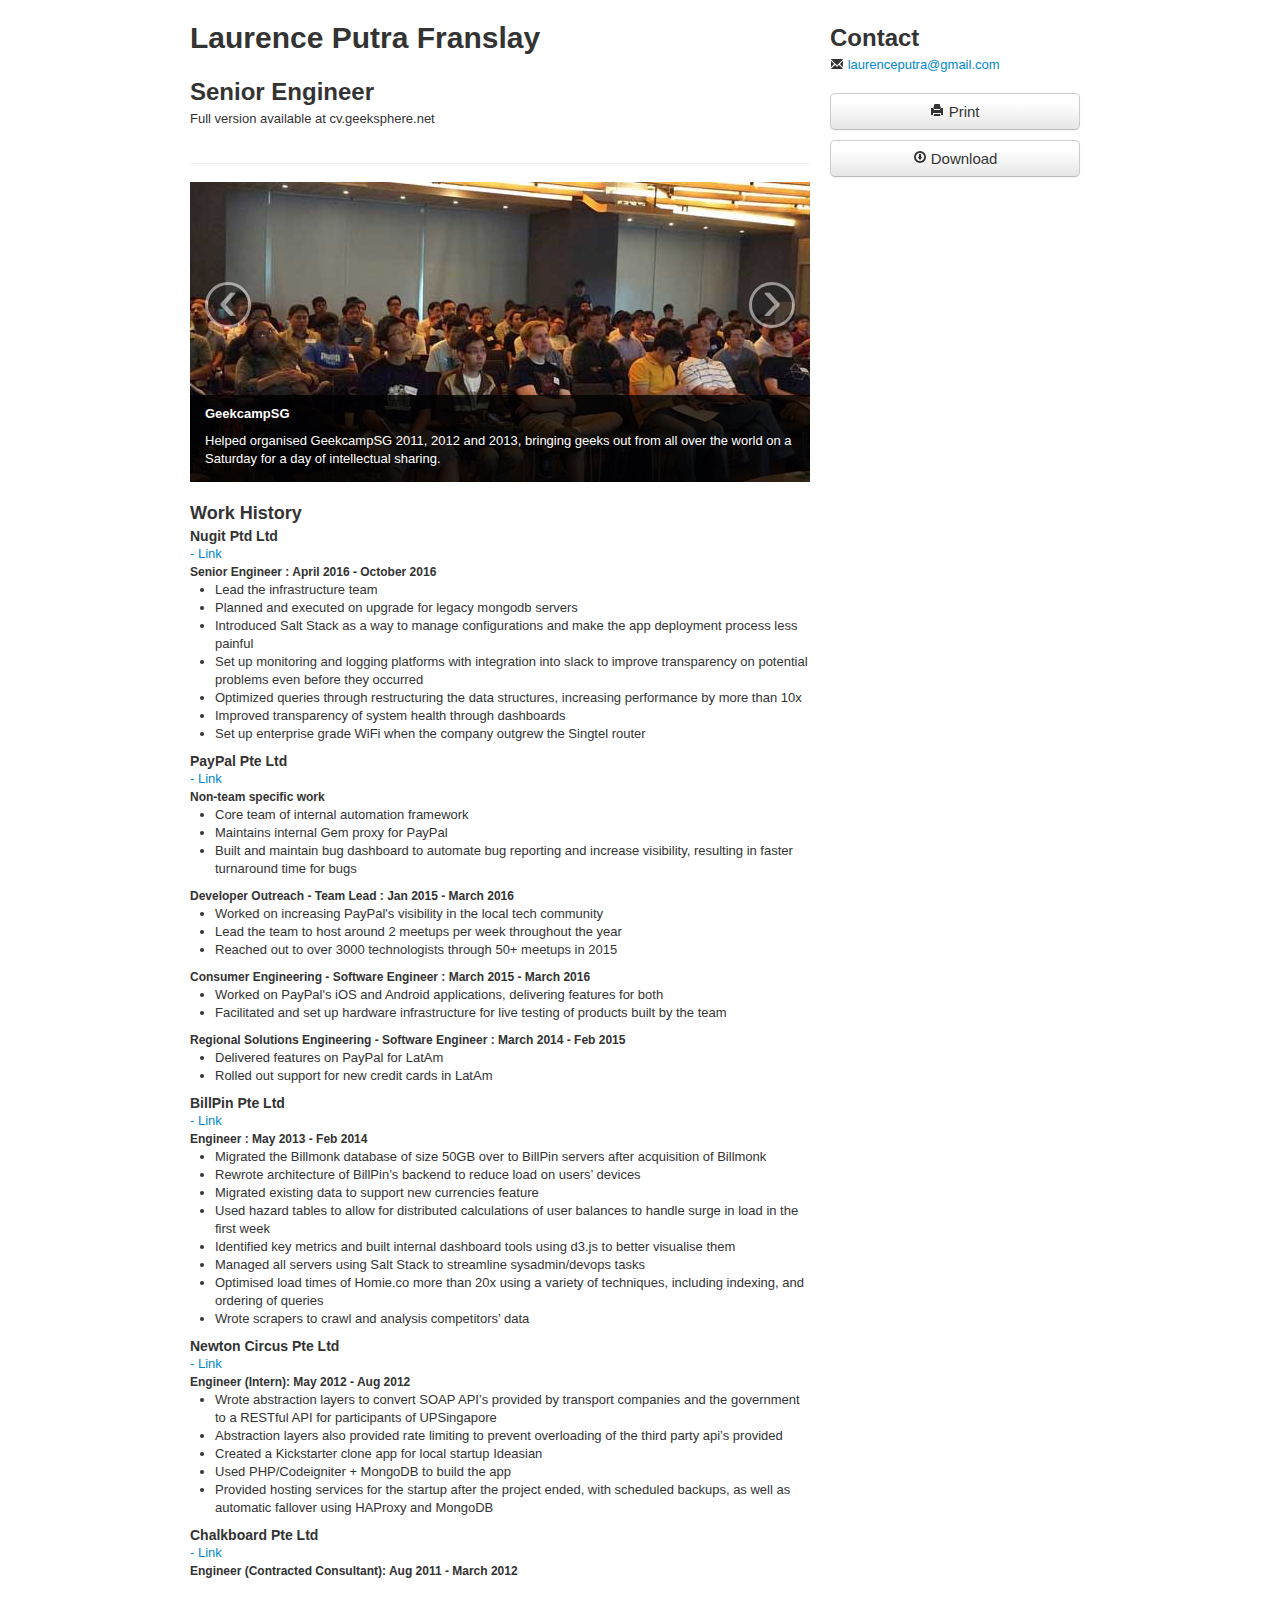
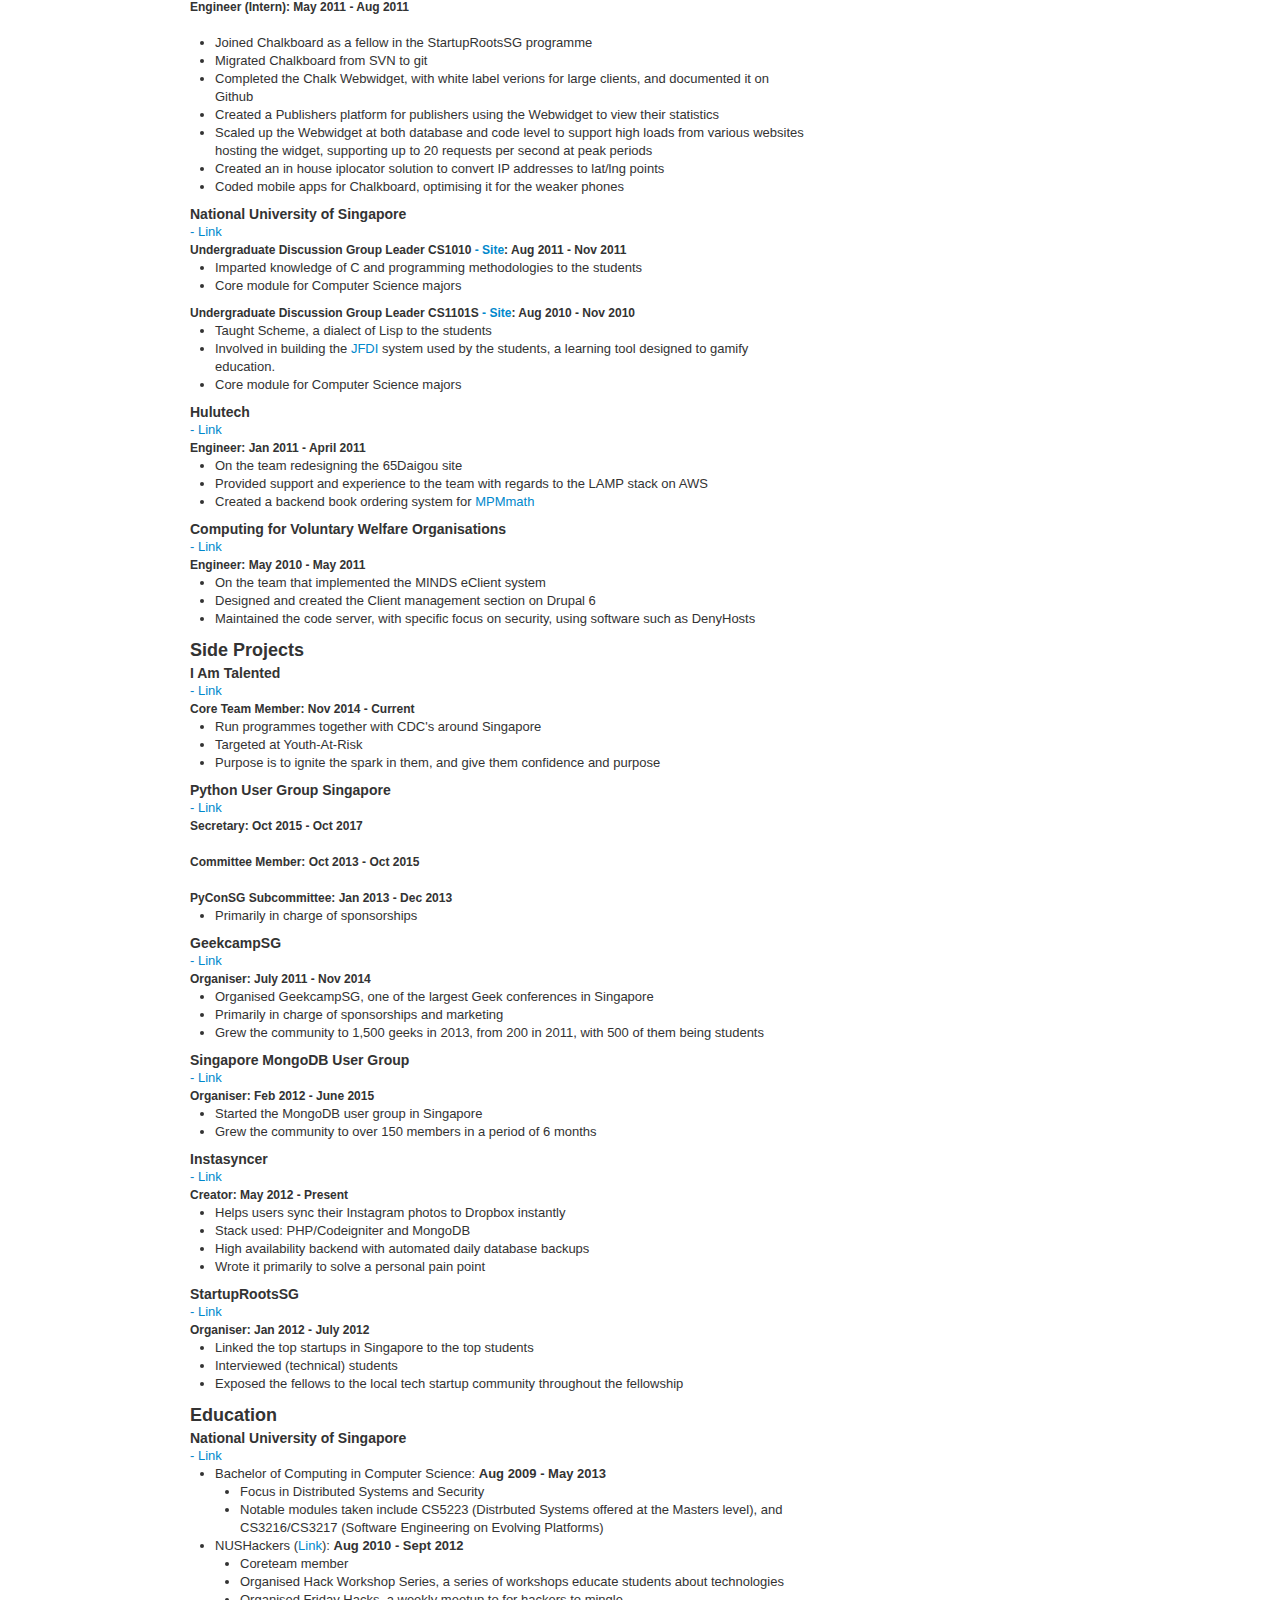
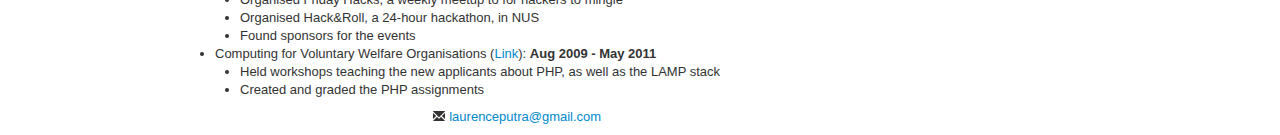
<file: index.html>
<!DOCTYPE html>
<html>

<head>
    <meta http-equiv="Content-Type" content="text/html; charset=UTF-8">
    <title>Curriculum Vitae - Laurence Putra Franslay</title>
    <meta name="description" content="">
    <meta name="author" content="laurence, laurenceputra">
    <!-- Le HTML5 shim, for IE6-8 support of HTML elements -->
    <!--[if lt IE 9]>
		  <script src="http://html5shim.googlecode.com/svn/trunk/html5.js"></script>
		<![endif]-->
    <!-- Le styles -->

    <link href="css/base.css" rel="stylesheet">
    <link href="css/style.css" rel="stylesheet">
    <link href="css/print.css" rel="stylesheet" media="print">
    <link rel="shortcut icon" href="images/favicon.ico" type="image/x-icon">
    <!--[if IE 6]><script type="text/javascript" src="http://deathtoie6.com/ie6-not-supported.js" ></script><![endif]-->
    <script type="text/javascript">
        var _gaq = _gaq || [];
        _gaq.push(['_setAccount', 'UA-29692233-1']);
        _gaq.push(['_trackPageview']);

        (function() {
            var ga = document.createElement('script');
            ga.type = 'text/javascript';
            ga.async = true;
            ga.src = ('https:' == document.location.protocol ? 'https://ssl' : 'http://www') + '.google-analytics.com/ga.js';
            var s = document.getElementsByTagName('script')[0];
            s.parentNode.insertBefore(ga, s);
        })();
    </script>
</head>

<body>
    <div class="container">
        <div class="span8">
            <h1>Laurence Putra Franslay</h1><br />
            <h2>Senior Engineer</h2>
            <p class="print">Full version available at cv.geeksphere.net</p>
            <div class="page-header noPrint"></div>
            <div id="myCarousel" class="carousel noPrint">
                <!-- Carousel items -->
                <div class="carousel-inner">
                    <div class="active item">
                        <img src="images/geekcampsg.jpg" alt="" />
                        <div class="carousel-caption">
                            <p><strong>GeekcampSG</strong></p>
                            <p>Helped organised GeekcampSG 2011, 2012 and 2013, bringing geeks out from all over the world on a Saturday for a day of intellectual sharing.</p>
                        </div>
                    </div>
                    <div class="item">

                        <img src="images/instasyncer.jpg" alt="" />
                        <div class="carousel-caption">
                            <p><strong>Instasyncer</strong></p>
                            <p>Sync your Instagram photos to Dropbox instantly</p>
                        </div>
                    </div>
                    <div class="item">
                        <img src="images/webwidget.jpg" alt="" />
                        <div class="carousel-caption">
                            <p><strong>Chalkboard Webwidget</strong></p>
                            <p>Displayed Promotions near a user when they browse a page with the Webwidget on it. Done with Javascript and HTML5.</p>
                        </div>
                    </div>
                    <div class="item">
                        <img src="images/publishers.jpg" alt="" />
                        <div class="carousel-caption">
                            <p><strong>Chalkboard Publisher Platform</strong></p>
                            <p>Platform for Publishers and Developers manage their use of Chalkboard Webwidgets, as well as the API.</p>
                        </div>
                    </div>
                    <div class="item">
                        <img src="images/hacknroll.jpg" alt="" />
                        <div class="carousel-caption">
                            <p><strong>Hack&Roll '12</strong></p>
                            <p>On the organising team of Hack&Roll '12, bringing geeks from all over NUS to come together for 24 hours of coding and building stuff.</p>
                        </div>
                    </div>
                </div>
                <!-- Carousel nav -->
                <a class="carousel-control left" href="#myCarousel" data-slide="prev">&lsaquo;</a>
                <a class="carousel-control right" href="#myCarousel" data-slide="next">&rsaquo;</a>
            </div>

            <div>
                <h3>Work History</h3>
            </div>
            <div>
                <h4>Nugit Ptd Ltd</h4> <a href="http://nugit.co" target="_blank"> - Link</a><br />
                <h5>Senior Engineer : April 2016 - October 2016</h5>
                <ul>
                    <li>Lead the infrastructure team</li>
                    <li>Planned and executed on upgrade for legacy mongodb servers</li>
                    <li>Introduced Salt Stack as a way to manage configurations and make the app deployment process less painful</li>
                    <li>Set up monitoring and logging platforms with integration into slack to improve transparency on potential problems even before they occurred</li>
                    <li>Optimized queries through restructuring the data structures, increasing performance by more than 10x</li>
                    <li>Improved transparency of system health through dashboards</li>
                    <li>Set up enterprise grade WiFi when the company outgrew the Singtel router</li>
                </ul>
            </div>
            <div>
                <h4>PayPal Pte Ltd</h4> <a href="http://paypal.com" target="_blank"> - Link</a><br />
                <h5>Non-team specific work</h5>
                <ul>
                    <li>Core team of internal automation framework</li>
                    <li>Maintains internal Gem proxy for PayPal</li>
                    <li>Built and maintain bug dashboard to automate bug reporting and increase visibility, resulting in faster turnaround time for bugs</li>
                </ul>
                <h5>Developer Outreach - Team Lead : Jan 2015 - March 2016</h5>
                <ul>
                    <li>Worked on increasing PayPal's visibility in the local tech community</li>
                    <li>Lead the team to host around 2 meetups per week throughout the year</li>
                    <li>Reached out to over 3000 technologists through 50+ meetups in 2015</li>
                </ul>
                <h5>Consumer Engineering - Software Engineer : March 2015 - March 2016</h5>
                <ul>
                    <li>Worked on PayPal's iOS and Android applications, delivering features for both</li>
                    <li>Facilitated and set up hardware infrastructure for live testing of products built by the team</li>
                </ul>
                <h5>Regional Solutions Engineering - Software Engineer : March 2014 - Feb 2015</h5>
                <ul>
                    <li>Delivered features on PayPal for LatAm</li>
                    <li>Rolled out support for new credit cards in LatAm</li>
                </ul>


            </div>
            <div class="noPrint">
                <h4>BillPin Pte Ltd</h4> <a href="http://billpin.com" target="_blank"> - Link</a><br />
                <h5>Engineer : May 2013 - Feb 2014</h5>
                <ul>
                    <li>Migrated the Billmonk database of size 50GB over to BillPin servers after acquisition of Billmonk</li>
                    <li>Rewrote architecture of BillPin’s backend to reduce load on users’ devices</li>
                    <li>Migrated existing data to support new currencies feature</li>
                    <li>Used hazard tables to allow for distributed calculations of user balances to handle surge in load in the first week</li>
                    <li>Identified key metrics and built internal dashboard tools using d3.js to better visualise them</li>
                    <li>Managed all servers using Salt Stack to streamline sysadmin/devops tasks</li>
                    <li>Optimised load times of Homie.co more than 20x using a variety of techniques, including indexing, and ordering of queries</li>
                    <li>Wrote scrapers to crawl and analysis competitors’ data</li>
                </ul>
            </div>
            <div class="noPrint">
                <h4>Newton Circus Pte Ltd</h4> <a href="http://newton-circus.com/" target="_blank"> - Link</a><br />
                <h5>Engineer (Intern): May 2012 - Aug 2012</h5>
                <ul>
                    <li>Wrote abstraction layers to convert SOAP API’s provided by transport companies and the government to a RESTful API for participants of UPSingapore</li>
                    <li>Abstraction layers also provided rate limiting to prevent overloading of the third party api’s provided</li>
                    <li>Created a Kickstarter clone app for local startup Ideasian</li>
                    <li>Used PHP/Codeigniter + MongoDB to build the app</li>
                    <li>Provided hosting services for the startup after the project ended, with scheduled backups, as well as automatic fallover using HAProxy and MongoDB</li>
                </ul>
            </div>
            <div class="noPrint">
                <h4>Chalkboard Pte Ltd</h4> <a href="http://yourchalkboard.com/" target="_blank"> - Link</a><br />
                <h5>Engineer (Contracted Consultant): Aug 2011 - March 2012</h5><br />
                <h5>Engineer (Intern): May 2011 - Aug 2011</h5><br />
                <ul>
                    <li>Joined Chalkboard as a fellow in the StartupRootsSG programme</li>
                    <li>Migrated Chalkboard from SVN to git</li>
                    <li>Completed the Chalk Webwidget, with white label verions for large clients, and documented it on Github</li>
                    <li>Created a Publishers platform for publishers using the Webwidget to view their statistics</li>
                    <li>Scaled up the Webwidget at both database and code level to support high loads from various websites hosting the widget, supporting up to 20 requests per second at peak periods</li>
                    <li>Created an in house iplocator solution to convert IP addresses to lat/lng points</li>
                    <li>Coded mobile apps for Chalkboard, optimising it for the weaker phones</li>
                </ul>
            </div>
            <div class="noPrint">
                <h4>National University of Singapore</h4> <a href="http://nus.edu.sg/" target="_blank"> - Link</a><br />
                <h5>Undergraduate Discussion Group Leader CS1010 <a href="http://ivle7.nus.edu.sg/lms/Account/NUSBulletin/msearch_view.aspx?modeCode=CS1010&acadYear=2011/2012&semester=1" target="_blank"> - Site</a>: Aug 2011 - Nov 2011</h5>
                <ul>
                    <li>Imparted knowledge of C and programming methodologies to the students</li>
                    <li>Core module for Computer Science majors</li>
                </ul>
                <h5>Undergraduate Discussion Group Leader CS1101S <a href="http://ivle7.nus.edu.sg/lms/Account/NUSBulletin/msearch_view.aspx?modeCode=CS1101S&acadYear=2010/2011&semester=1" target="_blank"> - Site</a>: Aug 2010 - Nov 2010</h5>
                <ul>
                    <li>Taught Scheme, a dialect of Lisp to the students</li>
                    <li>Involved in building the <a href="http://jedi.ddns.comp.nus.edu.sg" target="_blank">JFDI</a> system used by the students, a learning tool designed to gamify education.</li>
                    <li>Core module for Computer Science majors</li>
                </ul>
            </div>
            <div class="noPrint">
                <h4>Hulutech</h4> <a href="http://www.hulutech.com/" target="_blank"> - Link</a><br />
                <h5>Engineer: Jan 2011 - April 2011</h5>
                <ul>
                    <li>On the team redesigning the 65Daigou site</li>
                    <li>Provided support and experience to the team with regards to the LAMP stack on AWS</li>
                    <li>Created a backend book ordering system for <a href="http://sg.mpmmath.com/" target="_blank">MPMmath</a></li>
                </ul>
            </div>
            <div class="noPrint">
                <h4>Computing for Voluntary Welfare Organisations</h4> <a href="http://www.comp.nus.edu.sg/~vwo/" target="_blank"> - Link</a><br />
                <h5>Engineer: May 2010 - May 2011</h5>
                <ul>
                    <li>On the team that implemented the MINDS eClient system</li>
                    <li>Designed and created the Client management section on Drupal 6</li>
                    <li>Maintained the code server, with specific focus on security, using software such as DenyHosts</li>
                </ul>
            </div>

            <div>
                <h3>Side Projects</h3>
            </div>
            <div>
                <h4>I Am Talented</h4> <a href="http://iamtalented.sg" target="_blank"> - Link</a><br />
                <h5>Core Team Member: Nov 2014 - Current</h5>
                <ul>
                    <li>Run programmes together with CDC's around Singapore</li>
                    <li>Targeted at Youth-At-Risk</li>
                    <li>Purpose is to ignite the spark in them, and give them confidence and purpose</li>
                </ul>
            </div>
            <div class="noPrint">
                <h4>Python User Group Singapore</h4> <a href="http://pycon.sg" target="_blank"> - Link</a><br />
                <h5>Secretary: Oct 2015 - Oct 2017</h5><br />
                <h5>Committee Member: Oct 2013 - Oct 2015</h5><br />
                <h5>PyConSG Subcommittee: Jan 2013 - Dec 2013</h5>
                <ul>
                    <li>Primarily in charge of sponsorships</li>
                </ul>
            </div>
            <div>
                <h4>GeekcampSG</h4> <a href="http://geekcamp.sg" target="_blank"> - Link</a><br />
                <h5>Organiser: July 2011 - Nov 2014</h5>
                <ul>
                    <li>Organised GeekcampSG, one of the largest Geek conferences in Singapore</li>
                    <li>Primarily in charge of sponsorships and marketing</li>
                    <li>Grew the community to 1,500 geeks in 2013, from 200 in 2011, with 500 of them being students</li>
                </ul>
            </div>
            <div class="noPrint">
                <h4>Singapore MongoDB User Group</h4> <a href="https://www.facebook.com/groups/mongosg/" target="_blank"> - Link</a><br />
                <h5>Organiser: Feb 2012 - June 2015</h5>
                <ul>
                    <li>Started the MongoDB user group in Singapore</li>
                    <li>Grew the community to over 150 members in a period of 6 months</li>
                </ul>
            </div>
            <div class="noPrint">
                <h4>Instasyncer</h4> <a href="http://instasyncer.geeksphere.net/" target="_blank"> - Link</a><br />
                <h5>Creator: May 2012 - Present</h5>
                <ul>
                    <li>Helps users sync their Instagram photos to Dropbox instantly</li>
                    <li>Stack used: PHP/Codeigniter and MongoDB</li>
                    <li>High availability backend with automated daily database backups</li>
                    <li>Wrote it primarily to solve a personal pain point</li>
                </ul>
            </div>
            <div class="noPrint">
                <h4>StartupRootsSG</h4> <a href="http://sg.startuproots.org/" target="_blank"> - Link</a><br />
                <h5>Organiser: Jan 2012 - July 2012</h5>
                <ul>
                    <li>Linked the top startups in Singapore to the top students</li>
                    <li>Interviewed (technical) students</li>
                    <li>Exposed the fellows to the local tech startup community throughout the fellowship</li>
                </ul>
            </div>
            <div>
                <h3>Education</h3>
            </div>
            <div>
                <h4>National University of Singapore</h4> <a href="http://nus.edu.sg/" target="_blank"> - Link</a><br />
                <ul>
                    <li>Bachelor of Computing in Computer Science: <strong>Aug 2009 - May 2013</strong>
                        <ul>
                            <li>Focus in Distributed Systems and Security</li>
                            <li>Notable modules taken include CS5223 (Distrbuted Systems offered at the Masters level), and CS3216/CS3217 (Software Engineering on Evolving Platforms)</li>
                        </ul>
                    </li>
                    <li class="noPrint">NUSHackers (<a href="http://nushackers.org" target="_blank">Link</a>): <strong>Aug 2010 - Sept 2012</strong>
                        <ul>
                            <li>Coreteam member</li>
                            <li>Organised Hack Workshop Series, a series of workshops educate students about technologies</li>
                            <li>Organised Friday Hacks, a weekly meetup to for hackers to mingle</li>
                            <li>Organised Hack&Roll, a 24-hour hackathon, in NUS</li>
                            <li>Found sponsors for the events</li>
                        </ul>
                    </li>
                    <li class="noPrint">Computing for Voluntary Welfare Organisations (<a href="http://www.comp.nus.edu.sg/~vwo/" target="_blank">Link</a>): <strong>Aug 2009 - May 2011</strong>
                        <ul>
                            <li>Held workshops teaching the new applicants about PHP, as well as the LAMP stack</li>
                            <li>Created and graded the PHP assignments</li>
                        </ul>
                    </li>
                </ul>
            </div>
            <div class="span8">
                <footer>
                    <p>
                        <i class="icon-envelope"></i>
                        <script type="text/javascript">
                            <!--
                            var string1 = "laurenceputra";
                            var string2 = "@";
                            var string3 = "gmail.com";
                            var string4 = string1 + string2 + string3;
                            document.write("<a href=" + "mail" + "to:" + string1 + string2 + string3 + ">" + string4 + "</a>");
                            //-->
                        </script> &nbsp;
                    </p>
                </footer>
            </div>
        </div>

        <div class="span3 noPrint">
            <h2>Contact</h2>
            <p><i class="icon-envelope"></i>
                <script type="text/javascript">
                    <!--
                    var string1 = "laurenceputra";
                    var string2 = "@";
                    var string3 = "gmail.com";
                    var string4 = string1 + string2 + string3;
                    document.write("<a href=" + "mail" + "to:" + string1 + string2 + string3 + ">" + string4 + "</a>");
                    //-->
                </script>
            </p>
            <a href="#" class="btn btn-large noPrint" id="printBtn"><i class="icon-print"></i> Print</a>
            <a href="Curriculum_Vitae_Laurence_Putra_Franslay.pdf" class="btn btn-large noPrint" id="downBtn"><i class="icon-download"></i> Download</a>
        </div>
    </div>



    <script src="js/jquery.js"></script>
    <script src="js/bootstrap.js"></script>
    <script src="js/scripts.js"></script>
</body>

</html>
</file>
<file: css/style.css>
.container {padding: 20px 0 0 0}
.hero-unit{background: #FFF;padding: 0}
.page-header{clear: both; }
.carousel-inner img{height: 300px; width: 100%}
#printBtn,#downBtn{width: 100%;margin: 10px 0 0 0 }
footer{text-align: center}
</file>
<file: css/print.css>
.noPrint{display: none}
</file>
